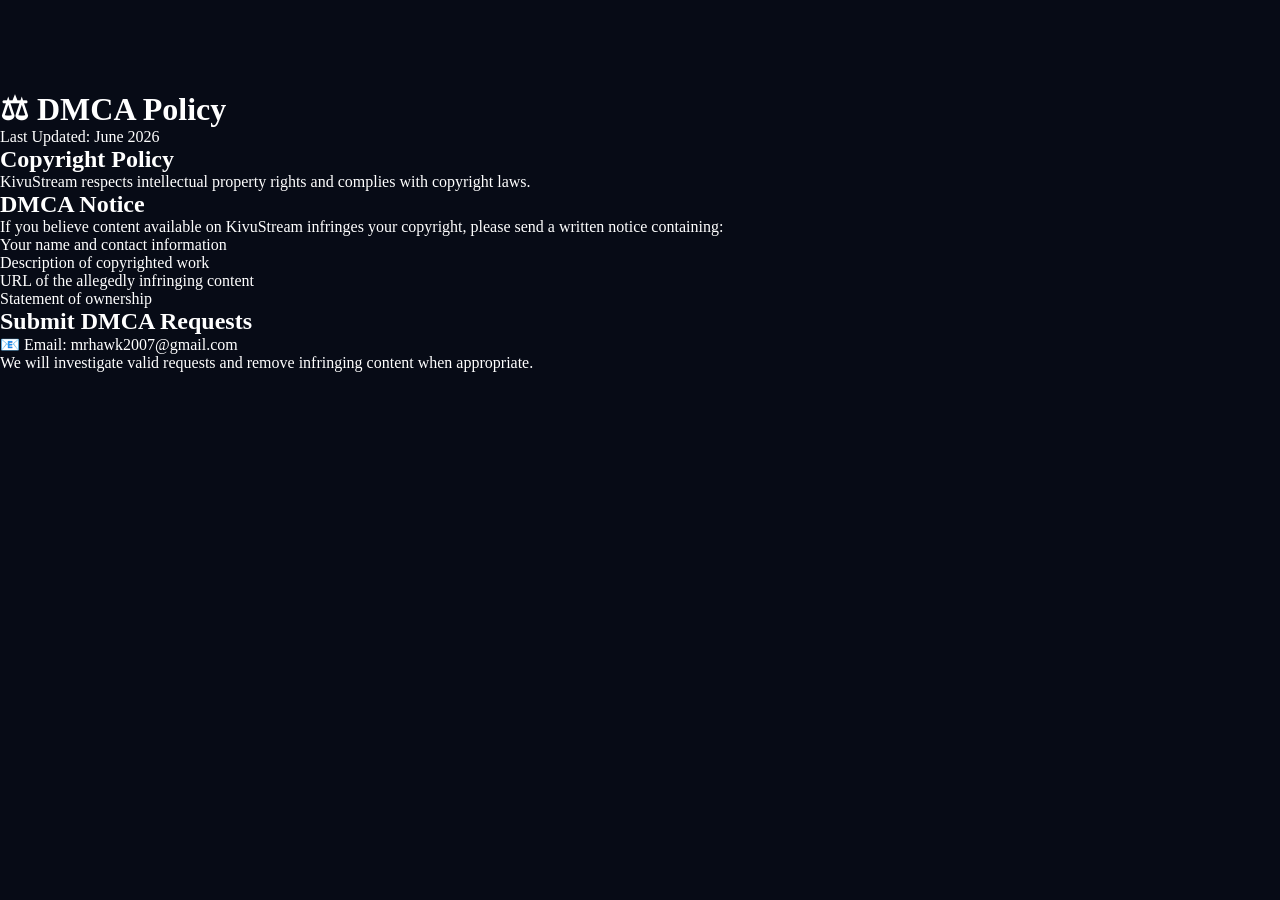
<file: dmca.html>
<!DOCTYPE html>
<html lang="en">
<head>
<meta charset="UTF-8">
<meta name="viewport" content="width=device-width, initial-scale=1.0">
<title>DMCA Policy - KivuStream</title>
<link rel="stylesheet" href="style.css">
</head>
<body>

<div class="legal-page">

<h1>⚖ DMCA Policy</h1>

<p>Last Updated: June 2026</p>

<h2>Copyright Policy</h2>
<p>
KivuStream respects intellectual property rights and complies with copyright laws.
</p>

<h2>DMCA Notice</h2>
<p>
If you believe content available on KivuStream infringes your copyright, please send a written notice containing:
</p>

<ul>
<li>Your name and contact information</li>
<li>Description of copyrighted work</li>
<li>URL of the allegedly infringing content</li>
<li>Statement of ownership</li>
</ul>

<h2>Submit DMCA Requests</h2>

<p>
📧 Email: mrhawk2007@gmail.com
</p>

<p>
We will investigate valid requests and remove infringing content when appropriate.
</p>

</div>

</body>
</html>
</file>
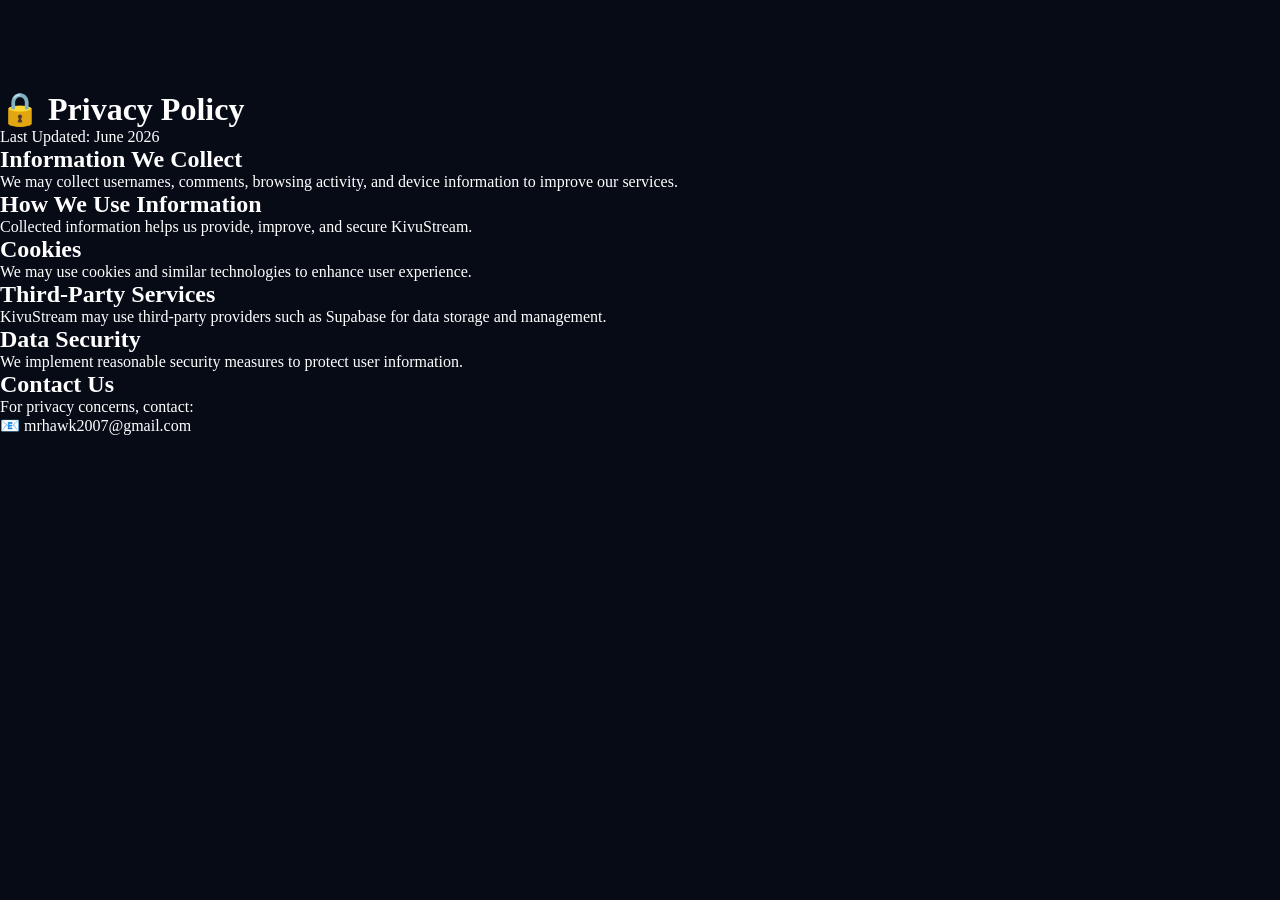
<file: privacy.html>
<!DOCTYPE html>
<html lang="en">
<head>
<meta charset="UTF-8">
<meta name="viewport" content="width=device-width, initial-scale=1.0">
<title>Privacy Policy - KivuStream</title>
<link rel="stylesheet" href="style.css">
</head>
<body>

<div class="legal-page">

<h1>🔒 Privacy Policy</h1>

<p>Last Updated: June 2026</p>

<h2>Information We Collect</h2>
<p>
We may collect usernames, comments, browsing activity, and device information to improve our services.
</p>

<h2>How We Use Information</h2>
<p>
Collected information helps us provide, improve, and secure KivuStream.
</p>

<h2>Cookies</h2>
<p>
We may use cookies and similar technologies to enhance user experience.
</p>

<h2>Third-Party Services</h2>
<p>
KivuStream may use third-party providers such as Supabase for data storage and management.
</p>

<h2>Data Security</h2>
<p>
We implement reasonable security measures to protect user information.
</p>

<h2>Contact Us</h2>
<p>
For privacy concerns, contact:
<br>
📧 mrhawk2007@gmail.com
</p>

</div>

</body>
</html>
</file>
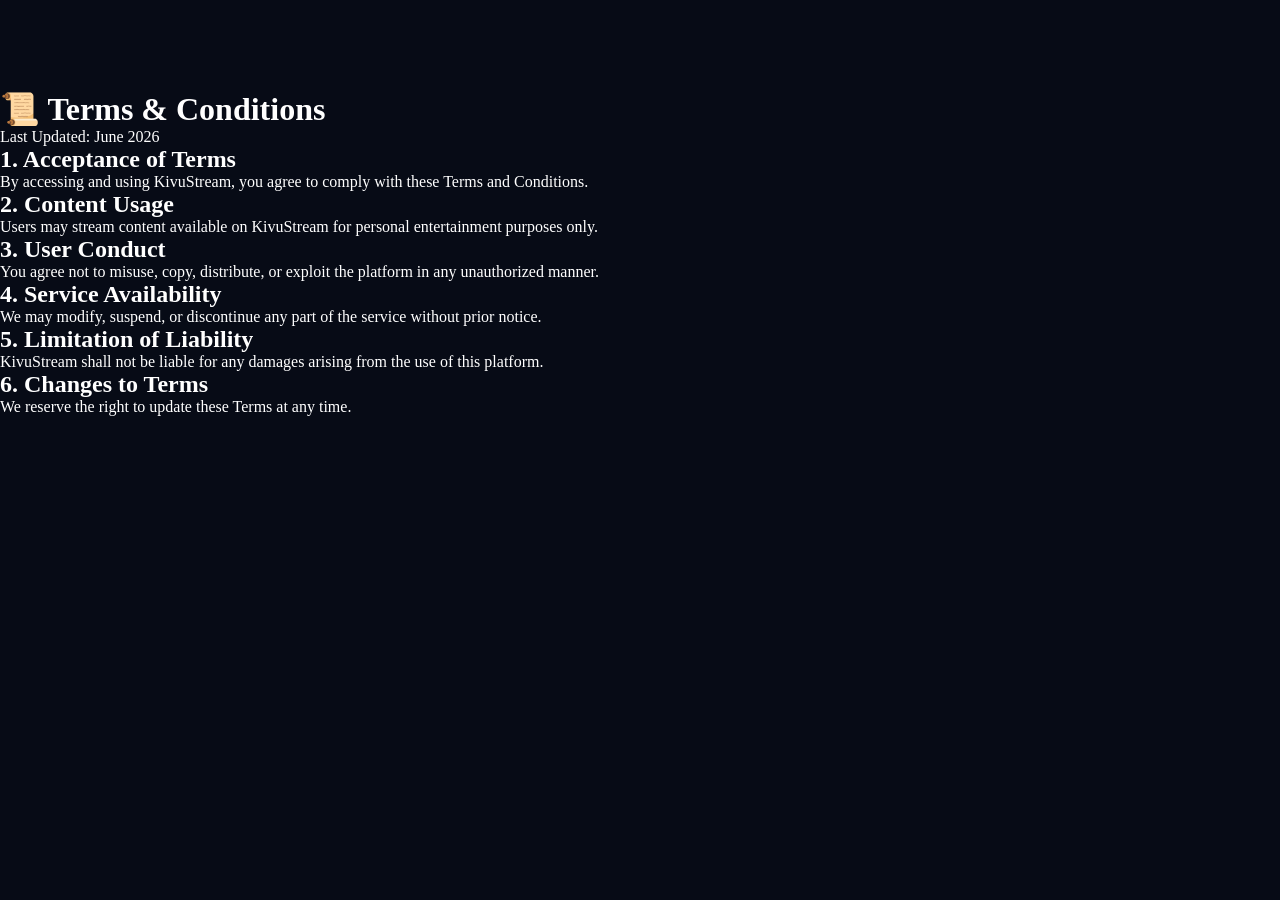
<file: terms.html>
<!DOCTYPE html>
<html lang="en">
<head>
<meta charset="UTF-8">
<meta name="viewport" content="width=device-width, initial-scale=1.0">
<title>Terms & Conditions - KivuStream</title>
<link rel="stylesheet" href="style.css">
</head>
<body>

<div class="legal-page">

<h1>📜 Terms & Conditions</h1>

<p>Last Updated: June 2026</p>

<h2>1. Acceptance of Terms</h2>
<p>
By accessing and using KivuStream, you agree to comply with these Terms and Conditions.
</p>

<h2>2. Content Usage</h2>
<p>
Users may stream content available on KivuStream for personal entertainment purposes only.
</p>

<h2>3. User Conduct</h2>
<p>
You agree not to misuse, copy, distribute, or exploit the platform in any unauthorized manner.
</p>

<h2>4. Service Availability</h2>
<p>
We may modify, suspend, or discontinue any part of the service without prior notice.
</p>

<h2>5. Limitation of Liability</h2>
<p>
KivuStream shall not be liable for any damages arising from the use of this platform.
</p>

<h2>6. Changes to Terms</h2>
<p>
We reserve the right to update these Terms at any time.
</p>

</div>

</body>
</html>
</file>
<file: style.css>
#maintenance-screen{
    position:fixed;
    inset:0;
    background:#050505;
    z-index:999999;
    display:flex;
    align-items:center;
    justify-content:center;
}

.maintenance-box{
    text-align:center;
    color:#fff;
    width:min(90%,500px);
}

.maintenance-logo{
    width:120px;
    margin-bottom:20px;
}

.maintenance-box h1{
    font-size:2rem;
    margin-bottom:15px;
}

.maintenance-box p{
    color:#bbb;
    line-height:1.6;
}

.maintenance-loader{
    width:60px;
    height:60px;
    margin:30px auto;
    border:5px solid rgba(255,255,255,.15);
    border-top:5px solid #0d6efd;
    border-radius:50%;
    animation:spin 1s linear infinite;
}

@keyframes spin{
    to{
        transform:rotate(360deg);
    }
}
/* RESET */

*{
  margin:0;
  padding:0;
  box-sizing:border-box;
  font-family:'Poppins',;
}

body{
  background:#050816;
  color:#fff;
  min-height:100vh;
  overflow-x:hidden;
  padding-top:90px;
}
body{

    background:#070b16;

    overflow-x:hidden;

}

main{

    width:min(95%,1600px);

    margin:auto;

}
/* ANIMATED GRID BACKGROUND */

.bg-grid{
  position:fixed;
  inset:0;
  z-index:-1;

  background:
    linear-gradient(rgba(0,70,90,.1) 1px, transparent 1px),
    linear-gradient(90deg, rgba(0,70,90,.1) 1px, transparent 1px);

  background-size:20px 20px;

  mask-image: radial-gradient(circle at center,
  black 20%, transparent 90%);

  animation:gridMove 15s linear infinite;
}

@keyframes gridMove{
  from{
    transform:translateY(0);
  }

  to{
    transform:translateY(50px);
  }
}

/* HEADER */

.header{
    position:fixed;
    top:0;
    width:100%;
    padding:18px 5%;
    display:flex;
    justify-content:space-between;
    align-items:center;
    background:rgba(5,8,22,.8);
    backdrop-filter:blur(18px);
    border-bottom:1px solid rgba(255,255,255,.08);
    z-index:9999;
}

.logo{
  font-size:2rem;
  font-weight:800;
  letter-spacing:2px;
  cursor:pointer;
}

.logo span{
  color:#0d6efd;
}

.navbar{
  display:flex;
  gap:35px;
}

.navbar a{
  color:#ddd;
  text-decoration:none;
  font-weight:500;
  transition:.3s;
}

.navbar a:hover,
.navbar a.active{
  color:#0d6efd;
}

.header-actions{
  display:flex;
  gap:15px;
}

.icon-btn{
  width:45px;
  height:45px;

  border:none;
  border-radius:50%;

  background:rgba(255,255,255,.08);
  color:#fff;

  cursor:pointer;
  transition:.3s;
}

.icon-btn:hover{
  background:#0d6efd;
  transform:translateY(-3px);
}
/* ===============================
   PREMIUM SEARCH BUTTON
================================ */

.search-toggle{
    position: relative;

    width: 48px;
    height: 48px;

    border: 1px solid rgba(255,255,255,.12);
    border-radius: 50%;

    background: rgba(255,255,255,.06);
    backdrop-filter: blur(18px);
    -webkit-backdrop-filter: blur(18px);

    display: flex;
    align-items: center;
    justify-content: center;

    cursor: pointer;

    overflow: hidden;

    transition: all .35s ease;

    box-shadow:
        0 8px 25px rgba(0,0,0,.25);
}

/* ICON */

.search-icon i{
    font-size: 1.1rem;
    color: #cfe3ff;
    transition: .3s ease;
}

/* HOVER EFFECT */

.search-toggle:hover{
    transform: translateY(-3px) scale(1.05);

    border-color: rgba(13,110,253,.5);

    box-shadow:
        0 0 20px rgba(13,110,253,.35),
        0 10px 30px rgba(0,0,0,.35);
}

.search-toggle:hover .search-icon i{
    color: #0d6efd;
}

/* ===============================
   BLUE GLOW WAVE
================================ */

.search-glow{
    position: absolute;
    inset: -40%;

    background: radial-gradient(
        circle,
        rgba(13,110,253,.35),
        transparent 60%
    );

    opacity: 0;
    transform: scale(.5);

    transition: .5s ease;
}

/* ON HOVER GLOW ANIMATION */

.search-toggle:hover .search-glow{
    opacity: 1;
    transform: scale(1.2);
    animation: pulseGlow 1.8s infinite;
}

@keyframes pulseGlow{
    0%{
        transform: scale(1);
        opacity: .6;
    }

    50%{
        transform: scale(1.4);
        opacity: .2;
    }

    100%{
        transform: scale(1);
        opacity: .6;
    }
}

/* CLICK EFFECT */

.search-toggle:active{
    transform: scale(.95);
}
/* ===============================
   FULLSCREEN SEARCH OVERLAY
================================ */

.search-overlay{
    position: fixed;
    inset: 0;

    background: rgba(5,8,22,.75);
    backdrop-filter: blur(0px);

    display: flex;
    align-items: center;
    justify-content: center;

    opacity: 0;
    visibility: hidden;

    transform: scale(1.1);

    transition: .45s ease;

    z-index: 9999;
}

/* ACTIVE STATE (ZOOM IN + BLUR) */

.search-overlay.active{
    opacity: 1;
    visibility: visible;
    transform: scale(1);

    backdrop-filter: blur(25px);
}

/* SEARCH PANEL */

.search-panel{
    width: 90%;
    max-width: 900px;

    text-align: center;

    transform: translateY(30px);
    opacity: 0;

    transition: .5s ease;
}

/* PANEL ANIMATION WHEN ACTIVE */

.search-overlay.active .search-panel{
    transform: translateY(0);
    opacity: 1;
}

.search-panel h1{
    font-size: 2.5rem;
    margin-bottom: 25px;
    color: #fff;
}

/* SEARCH BOX */

.search-box{
    display: flex;
    align-items: center;

    gap: 12px;

    padding: 18px 22px;

    border-radius: 60px;

    background: rgba(255,255,255,.06);
    border: 1px solid rgba(255,255,255,.1);

    backdrop-filter: blur(18px);

    margin-bottom: 30px;
}

.search-box i{
    color: #7aa8ff;
}

.search-box input{
    flex: 1;

    background: none;
    border: none;
    outline: none;

    color: #fff;
    font-size: 1.1rem;
}

/* CLOSE BUTTON */

.close-search{
    position: absolute;
    top: 25px;
    right: 25px;

    width: 50px;
    height: 50px;

    border-radius: 50%;
    border: none;

    background: rgba(255,255,255,.08);

    color: #fff;

    cursor: pointer;

    transition: .3s;
}

.close-search:hover{
    background: #0d6efd;
    transform: rotate(90deg);
}

/* RESULTS */

.search-results{
    display: grid;
    grid-template-columns: repeat(auto-fill, minmax(180px, 1fr));
    gap: 20px;

    max-height: 55vh;
    overflow-y: auto;

    padding: 10px;
}

/* SCROLLBAR */

.search-results::-webkit-scrollbar{
    width: 6px;
}

.search-results::-webkit-scrollbar-thumb{
    background: #0d6efd;
    border-radius: 10px;
}
.search-overlay::before{
    content: "";

    position: absolute;
    inset: 0;

    background: radial-gradient(
        circle at center,
        rgba(13,110,253,.15),
        transparent 60%
    );

    opacity: 0;
    transition: .5s;
}

.search-overlay.active::before{
    opacity: 1;
}
/* ================= HERO SECTION ================= */

.hero{
  position: relative;
  width: 100%;
  height: 100vh;
  display: flex;
  align-items: center;
  padding: 0 6%;
  overflow: hidden;

  background:
    linear-gradient(
      90deg,
      rgba(5,8,22,.95) 15%,
      rgba(5,8,22,.7) 40%,
      rgba(5,8,22,.2) 70%
    ),
    url('https://images.unsplash.com/photo-1489599849927-2ee91cede3ba?q=80&w=1920&auto=format&fit=crop')
    center/cover no-repeat;
}

.hero::after{
  content:'';
  position:absolute;
  left:0;
  right:0;
  bottom:0;
  height:220px;

  background:linear-gradient(
    to top,
    #050816,
    transparent
  );
}

.hero-content{
  max-width:650px;
  z-index:2;
}

.hero-tag{
  display:inline-block;
  padding:8px 18px;
  border-radius:50px;

  background:rgba(13,110,253,.15);
  border:1px solid rgba(13,110,253,.3);

  color:#61a8ff;
  font-size:.9rem;
  margin-bottom:20px;
}

.hero-title{
  font-size:5rem;
  font-weight:800;
  line-height:1;
  margin-bottom:25px;
  text-transform:uppercase;

  text-shadow:0 5px 25px rgba(0,0,0,.5);
}

.hero-meta{
  display:flex;
  gap:15px;
  flex-wrap:wrap;
  margin-bottom:25px;
}

.hero-meta span{
  padding:8px 14px;
  border-radius:30px;

  background:rgba(255,255,255,.08);
  backdrop-filter:blur(10px);

  font-size:.9rem;
}

.hero-description{
  color:#d5d5d5;
  font-size:1rem;
  line-height:1.8;
  max-width:600px;
  margin-bottom:35px;
}

.hero-buttons{
  display:flex;
  gap:15px;
  flex-wrap:wrap;
}
section{
    width:100%;
    max-width:1600px;
    margin:auto;
}
.watch-btn,
.info-btn{
  border:none;
  cursor:pointer;
  padding:16px 32px;
  border-radius:50px;

  font-size:1rem;
  font-weight:600;

  transition:.3s;
}

.watch-btn{
  background:#0d6efd;
  color:#fff;
}

.watch-btn:hover{
  transform:translateY(-4px);
  box-shadow:0 10px 30px rgba(13,110,253,.45);
}

.info-btn{
  background:rgba(255,255,255,.08);
  color:#fff;
  backdrop-filter:blur(15px);
}

.info-btn:hover{
  background:rgba(255,255,255,.15);
  transform:translateY(-4px);
}

.watch-btn i,
.info-btn i{
  margin-right:10px;
}

/* ================= RESPONSIVE ================= */

@media(max-width:768px){

  .hero{
    padding:0 20px;
    text-align:center;
    justify-content:center;
  }

  .hero-content{
    max-width:100%;
  }

  .hero-title{
    font-size:3rem;
  }

  .hero-meta{
    justify-content:center;
  }

  .hero-buttons{
    justify-content:center;
  }
}
/* HERO ANIMATION */

.hero{
    opacity:1;
    transition:
        background-image .8s ease,
        opacity .6s ease;
}

.hero.fade{
    opacity:.2;
}

/* NAVIGATION */

.hero-nav{

    position:absolute;
    top:50%;

    transform:translateY(-50%);

    width:55px;
    height:55px;

    border:none;
    border-radius:50%;

    background:rgba(255,255,255,.1);

    backdrop-filter:blur(15px);

    color:#fff;

    cursor:pointer;

    z-index:10;

    transition:.3s;
}

.hero-nav:hover{

    background:#0d6efd;

    transform:
        translateY(-50%)
        scale(1.1);

}

.prev-hero{
    left:25px;
}

.next-hero{
    right:25px;
}

/* DOTS */

.hero-dots{

    position:absolute;

    bottom:40px;
    left:50%;

    transform:translateX(-50%);

    display:flex;

    gap:10px;

    z-index:10;
}

.hero-dot{

    width:12px;
    height:12px;

    border-radius:50%;

    background:rgba(255,255,255,.4);

    cursor:pointer;

    transition:.3s;
}

.hero-dot.active{

    width:35px;

    border-radius:30px;

    background:#0d6efd;
}
/* ================= RESPONSIVE ================= */

@media(max-width:768px){

  .hero{
    padding:0 20px;
    text-align:center;
    justify-content:center;
  }

  .hero-content{
    max-width:100%;
  }

  .hero-title{
    font-size:3rem;
  }

  .hero-meta{
    justify-content:center;
  }

  .hero-buttons{
    justify-content:center;
  }
}
/* ================= MOVIE SECTION ================= */

.movie-section{
    padding:35px 5%;
  position: relative;
}
.section-header{
    display:flex;
    justify-content:space-between;
    align-items:center;
    margin-bottom:22px;
}

.section-header h2{
    font-size:1.7rem;
    font-weight:700;
}

.view-all-btn{

    background:#0d6efd;

    color:white;

    border:none;

    padding:10px 20px;

    border-radius:40px;

    cursor:pointer;

    transition:.3s;
}

.view-all-btn:hover{

    background:#2986ff;

    transform:translateY(-2px);

}
.hero,
.movie-section,
.help-support,
.footer{

    max-width:1600px;

    margin:auto;

}
.section-header a{
  color:#0d6efd;
  text-decoration:none;
  font-weight:500;
}
.movie-row,
.movies-row{
    display:flex;
    gap:22px;
    overflow-x:auto;
    padding:10px 0 20px;
    scroll-behavior:smooth;
    scrollbar-width:none;
}

.movie-row::-webkit-scrollbar,
.movies-row::-webkit-scrollbar{
    display:none;
}
.movie-card{
    flex:0 0 200px;
    width:200px;

    border-radius:16px;
    overflow:hidden;

    background:#121826;

    border:1px solid rgba(255,255,255,.08);

    transition:.35s;

    position:relative;
}

.movie-card img{
    width:100%;
    height:300px;
    object-fit:cover;
}

.movie-card:hover{

    transform:translateY(-8px) scale(1.05);

    box-shadow:

    0 20px 40px rgba(0,0,0,.55);

}
.movie-overlay{
    position:absolute;
    inset:0;
    display:flex;
    justify-content:center;
    align-items:center;
    opacity:0;

    background:linear-gradient(
        to top,
        rgba(0,0,0,.95),
        rgba(0,0,0,.15)
    );

    transition:.3s;
}

.movie-card:hover .movie-overlay{
    opacity:1;
}

.movie-overlay button{
    width:65px;
    height:65px;
    border-radius:50%;
    border:none;
    background:#0d6efd;
    color:white;
    font-size:22px;
}

.movie-overlay{
  position:absolute;
  inset:0;
  background:linear-gradient(
    to top,
    rgba(0,0,0,.9),
    rgba(0,0,0,.1)
  );

  display:flex;
  justify-content:center;
  align-items:center;

  opacity:0;
  transition:.3s;
}

.movie-overlay button{
  width:70px;
  height:70px;
  border:none;
  border-radius:50%;

  background:#0d6efd;
  color:#fff;
  font-size:1.4rem;

  cursor:pointer;
}

.movie-info{

    padding:15px;

    background:#131b2c;

}

.movie-info h3{

    font-size:1rem;

    font-weight:600;

    margin-bottom:8px;

}

.movie-info span{

    color:#aeb6ca;

    font-size:.85rem;

}
/* MOBILE */

@media(max-width:768px){

  .movie-card{
    min-width:180px;
    width:180px;
  }

  .movie-card img{
    height:260px;
  }


  .section-header h2{
    font-size:1.5rem;
  }
}
/* ==========================================
   HELP & SUPPORT - PREMIUM GLASS UI
========================================== */

.help-support{
    padding:80px 6%;
    position:relative;
}

.section-heading{
    text-align:center;
    margin-bottom:60px;
}

.section-badge{
    display:inline-block;
    padding:8px 18px;
    border-radius:50px;

    background:rgba(13,110,253,.12);
    border:1px solid rgba(13,110,253,.35);

    color:#7ab8ff;
    font-size:.9rem;
    margin-bottom:20px;
}

.help-title{
    font-size:2rem;
    font-weight:800;
    margin-bottom:15px;
}

.help-subtitle{
    color:#b8c1d1;
    max-width:580px;
    margin:auto;
    line-height:1.8;
}

.help-grid{
    display:grid;
    grid-template-columns:repeat(auto-fit,minmax(180px,1fr));
    gap:18px;
}

.help-card{
    position:relative;
    overflow:hidden;

  padding:30px 100px;
    border-radius:28px;

    background:rgba(255,255,255,.05);
    backdrop-filter:blur(25px);
    -webkit-backdrop-filter:blur(25px);

    border:0.8px solid rgba(255,255,255,.08);

    text-align:center;

    transition:.45s ease;
}

.help-card::before{
    content:'';
    position:absolute;
    top:-80px;
    left:-80px;

    width:120px;
    height:120px;

    background:radial-gradient(
        circle,
        rgba(7,80,153,.15),
        transparent 70%
    );

    transition:.5s;
}

.help-card:hover{
    transform:translateY(-8px);
    border-color:rgba(13,110,253,.45);

    box-shadow:
        0 15px 45px rgba(13,110,253,.18),
        0 0 60px rgba(13,110,253,.12);
}

.help-card:hover::before{
    transform:scale(1.3);
}

.featured-support{
    border:1px solid rgba(13,110,253,.4);
}

.help-icon{
    width:65px;
    height:65px;

    margin:0 auto 25px;

    display:flex;
    align-items:center;
    justify-content:center;

    border-radius:30%;

    font-size:0.8rem;

    background:rgba(13,110,253,.12);
    color:#0d6efd;

    border:1px solid rgba(13,110,253,.25);
}

.help-card h3{
    margin-bottom:4px;
    font-size:1.4rem;
}

.help-card p{
    color:#b8c1d1;
    line-height:1.1;
    margin-bottom:4px;
}

.help-btn{
    display:inline-flex;
    align-items:center;
    gap:2px;

    padding:4px 12px;

    border-radius:10px;

    background:#0d6efd;
    color:#fff;

    text-decoration:none;
    font-weight:100;

    transition:.35s;
}

.help-btn:hover{
    transform:translateY(-1px);
    box-shadow:0 6px 12px rgba(7,70,180,.28);
}

.status-badge,
.online-badge{
    display:inline-block;

    margin-top:8px;
    padding:2px 8px;

    border-radius:10px;

    background:rgba(0,255,100,.08);
    color:#68ff9b;

    border:1px solid rgba(0,255,100,.2);

    font-size:.85rem;
}


/* ==========================================
   PREMIUM FOOTER
========================================== */

.footer{
    margin-top:30px;
    padding:20px 1% 10px;

    background:rgba(255,255,255,.03);

    backdrop-filter:blur(8px);

    border-top:0.1px solid rgba(80,80,80,.02);

    position:relative;
    overflow:hidden;
}

.footer::before{
    content:'';

    position:absolute;
    top:-250px;
    left:20%;
    transform:translateX(-10%);

    width:80px;
    height:80px;

    background:radial-gradient(
        circle,
        rgba(13,110,253,.15),
        transparent 40%
    );

    animation:pulseGlow 6s infinite alternate;
}

@keyframes pulseGlow{
    from{
        transform:translateX(-50%) scale(.9);
        opacity:.4;
    }

    to{
        transform:translateX(-50%) scale(1.3);
        opacity:1;
    }
}

.footer-wrapper{
    position:relative;
    z-index:2;

    display:grid;
    grid-template-columns:repeat(auto-fit,minmax(240px,1fr));
    gap:40px;
}

.footer-logo{
    font-size:1.3rem;
    font-weight:500;
    margin-bottom:12px;
}

.footer-logo span{
    color:#0d6efd;
}

.footer-description{
    color:#b8c1d1;
    line-height:1.2;
    margin-bottom:12px;
}

.trust-badges{
    display:flex;
    flex-wrap:wrap;
    gap:4px;
}

.trust-badges span{
    padding:10px 8px;

    border-radius:120px;

    background:rgba(255,255,255,.05);
    border:1px solid rgba(255,255,255,.08);

    font-size:.85rem;
}

.footer-links h3,
.footer-follow h3{
    margin-bottom:6px;
}

.footer-links{
    display:flex;
    flex-direction:column;
}

.footer-links a{
    color:#b8c1d1;
    text-decoration:none;

    margin-bottom:16px;

    transition:.3s;
}

.footer-links a:hover{
    color:#0d6efd;
    transform:translateX(8px);
}

.phone-number{
    margin-bottom:15px;
    color:#0q6efd;
}

.footer-social-grid{
    display:grid;
    grid-template-columns:repeat(4,60px);
    gap:15px;
}

.footer-social-grid a{
    width:60px;
    height:60px;

    display:flex;
    align-items:center;
    justify-content:center;

    border-radius:28px;

    background:rgba(255,255,255,.05);

    color:#fff;
    font-size:1.3rem;
    text-decoration:none;

    border:1px solid rgba(255,255,255,.08);

    transition:.35s;
}

.footer-social-grid a:hover{
    transform:translateY(-8px);

    background:rgba(13,110,253,.2);

    border-color:#0d6efd;

    box-shadow:0 10px 30px rgba(13,110,253,.3);
}

.footer-bottom{
    margin-top:60px;
    padding-top:25px;

    border-top:1px solid rgba(255,255,255,.08);
}

.footer-bottom-content{
    display:flex;
    justify-content:space-between;
    align-items:center;
    gap:20px;
}

.footer-bottom-links{
    display:flex;
    gap:25px;
}

.footer-bottom-links a{
    text-decoration:none;
    color:#b8c1d1;
}

.footer-bottom-links a:hover{
    color:#0d6efd;
}


/* ==========================================
   FLOATING BUTTONS WITH WAVE EFFECT
========================================== */

.call-float,
.whatsapp-float{
    position: fixed;
    right: 18px;

    width: 52px;
    height: 52px;

    border-radius: 50%;

    display: flex;
    align-items: center;
    justify-content: center;

    text-decoration: none;

    z-index: 999;

    backdrop-filter: blur(20px);

    border: 1px solid rgba(255,255,255,.15);

    transition: .35s;
}

/* Blue Call Button */

.call-float{
    bottom: 88px;
    background: rgba(13,110,253,.2);
    color: #fff;
}

/* WhatsApp Button */

.whatsapp-float{
    bottom: 20px;
    background: #25D366;
    color: #fff;
    font-size: 1.7rem;
}

/* Hover */

.call-float:hover,
.whatsapp-float:hover{
    transform: scale(1.1);

    box-shadow:
        0 0 30px rgba(13,110,253,.5);
}

/* ==========================================
   WAVE EFFECT
========================================== */

.call-float::before,
.call-float::after,
.whatsapp-float::before,
.whatsapp-float::after{
    content: '';

    position: absolute;
    inset: -6px;

    border-radius: 50%;

    border: 2px solid currentColor;

    opacity: 0;

    animation: wave 1.2s infinite;
}

/* Second wave delay */

.call-float::after,
.whatsapp-float::after{
    animation-delay: 1.2s;
}

/* Different colors */

.call-float::before,
.call-float::after{
    border-color: rgba(13,110,253,.7);
}

.whatsapp-float::before,
.whatsapp-float::after{
    border-color: rgba(37,211,102,.8);
}

/* Wave Animation */

@keyframes wave{

    0%{
        transform: scale(.8);
        opacity: .8;
    }

    100%{
        transform: scale(1.8);
        opacity: 0;
    }

}

/* ==========================================
   RESPONSIVE
========================================== */

@media(max-width:992px){

    .footer-wrapper{
        grid-template-columns:1fr 1fr;
    }

}

@media(max-width:768px){

    .help-title{
        font-size:0.2rem;
    }

    .footer-wrapper{
        grid-template-columns:1fr;
    }

    .footer-bottom-content{
        flex-direction:column;
        text-align:center;
    }

}
/* HEADER ON SCROLL */

.header.scrolled{

    background: rgba(5,8,22,.92);

    box-shadow:
        0 10px 30px rgba(0,0,0,.35);

}


/* SCROLL TO TOP BUTTON */

.top-btn{

    position: fixed;

    left: 25px;
    bottom: 25px;

    width: 55px;
    height: 55px;

    border: none;
    border-radius: 50%;

    background: #0d6efd;
    color: #fff;

    cursor: pointer;

    font-size: 1.1rem;

    z-index: 999;

    opacity: 0;
    visibility: hidden;

    transform: translateY(20px);

    transition: .35s;
}

.top-btn.show{

    opacity: 1;
    visibility: visible;

    transform: translateY(0);
}

.top-btn:hover{

    transform: translateY(-5px);

    box-shadow:
        0 10px 25px rgba(13,110,253,.45);
}
/* LOADING PLACEHOLDER */

.movies-row:empty::before{

    content:'Loading Movies...';

    display:flex;
    align-items:center;
    justify-content:center;

    width:100%;
    height:250px;

    border-radius:20px;

    background:
        rgba(255,255,255,.05);

    color:#8ea0c4;

    font-size:1rem;
}
/* ===============================
   TMDB LIVE CARDS
================================ */

.tmdb-card{
    position: relative;

    border-radius: 18px;

    overflow: hidden;

    background: rgba(255,255,255,.05);

    border: 1px solid rgba(255,255,255,.08);

    cursor: pointer;

    transition: .35s ease;

    transform: scale(1);
}

.tmdb-card:hover{
    transform: scale(1.05);

    box-shadow:
        0 15px 40px rgba(13,110,253,.25);
}

.tmdb-card img{
    width: 100%;
    height: 260px;
    object-fit: cover;

    display: block;
}

/* INFO OVERLAY */

.tmdb-info{
    position: absolute;
    bottom: 0;

    width: 100%;

    padding: 12px;

    background: linear-gradient(
        to top,
        rgba(0,0,0,.9),
        transparent
    );

    color: #fff;
}

.tmdb-info h3{
    font-size: .95rem;
    margin-bottom: 5px;

    white-space: nowrap;
    overflow: hidden;
    text-overflow: ellipsis;
}

.tmdb-info span{
    font-size: .8rem;
    color: #9fb2d1;
}

/* LOADING */

.loading{
    grid-column: 1 / -1;
    text-align: center;

    color: #7da9ff;
}
.tmdb-card{
    position: relative;
    border-radius: 16px;
    overflow: hidden;

    background: rgba(255,255,255,.05);
    border: 1px solid rgba(255,255,255,.08);

    transition: .3s ease;
}

.tmdb-card:hover{
    transform: scale(1.06);
    box-shadow: 0 15px 40px rgba(13,110,253,.25);
}

.tmdb-card img{
    width: 100%;
    height: 260px;
    object-fit: cover;
    display: block;
}
/* HERO VIDEO BACKGROUND */

.hero{
    position: relative;
   height:75vh;
    overflow: hidden;
}

/* VIDEO WRAPPER */

.hero-video-container{
    position: absolute;
    inset: 0;
    z-index: 0;
}

.hero-video-container iframe{
    width: 100%;
    height: 100%;

    object-fit: cover;

    transform: scale(1.2);

    pointer-events: none;

    filter: brightness(.6) contrast(1.1);
}

/* OVERLAY */
.hero-overlay{
    background:
    linear-gradient(
        90deg,
        rgba(5,8,22,.88),
        rgba(5,8,22,.35),
        rgba(5,8,22,.85)
    );

    z-index: 1;
}

/* CONTENT ABOVE VIDEO */

.hero-content{
    position: relative;
    z-index: 2;
}
/* =========================
   SECTION SPACING FIX
========================= */

section{
    margin: 0 !important;
}

.movie-section + .movie-section{
    margin-top: 10px;
}
/* =========================
   NETFLIX STYLE HOVER ZOOM
========================= */

.movies-row{
    position: relative;
    overflow: visible;
}


.viewall-row{
    display:flex;
    gap:16px;
    overflow-x:auto;
    scroll-behavior:smooth;
    padding:20px 0;
}

.viewall-row::-webkit-scrollbar{
    display:none;
}
</file>
